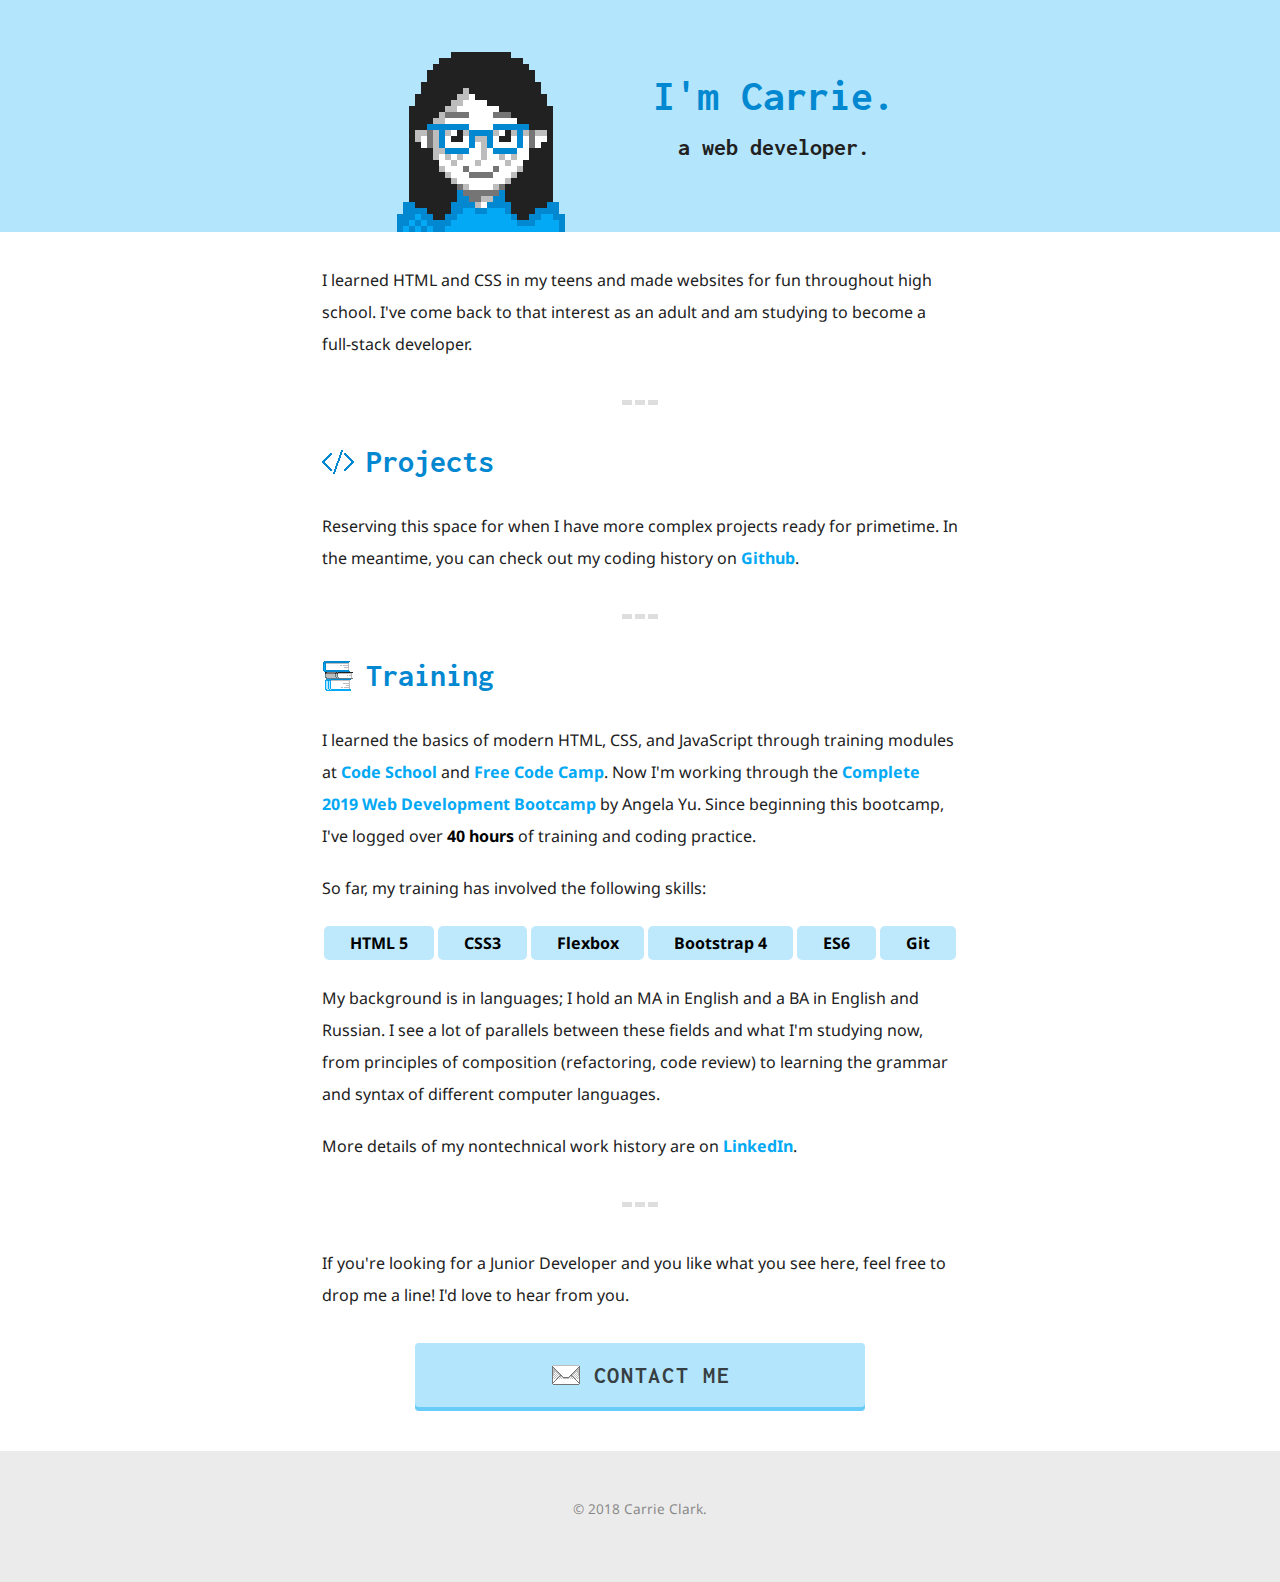
<file: index.html>
<!DOCTYPE <!DOCTYPE html>
<html>
<head>
    <meta charset="utf-8" />
    <!-- <meta http-equiv="X-UA-Compatible" content="IE=edge"> -->
    <title>Carrie Clark</title>
    <meta name="description" content="Carrie Clark's web development portfolio.">
    <meta name="viewport" content="width=device-width, initial-scale=1">
    <link rel="icon" href="favicon.ico">
    <link href="https://fonts.googleapis.com/css?family=Inconsolata|Noto+Sans" rel="stylesheet">
    <link rel="stylesheet" type="text/css" href="css/styles.css"/>
    <link rel="stylesheet" href="https://use.fontawesome.com/releases/v5.6.3/css/all.css" integrity="sha384-UHRtZLI+pbxtHCWp1t77Bi1L4ZtiqrqD80Kn4Z8NTSRyMA2Fd33n5dQ8lWUE00s/" crossorigin="anonymous">
</head>
<body>
    <header>
        <div class="header-container layout-content-width">
            <img src="images/CC-profile-192.png" alt="Profile image" class="profile-pic">
            <div class="header-text">
                <h1 class="mb-1">I'm Carrie.</h1>
                <h3>a web developer.</h3>
            </div>
        </div>
    </header>
    <main>
        <div class="main-container layout-content-width pad-1">
            <p>
                I learned HTML and CSS in my teens and made websites for fun throughout high school. 
                I've come back to that interest as an adult and am studying to become a full-stack developer.
            </p>
            <hr class="mt-4 mb-4">
            
            <div class="main-container__subheading mt-3 mb-3">
                <img src="images/icon-brackets-32.png" alt="angle brackets" class="main-container__subheading-icon">
                <h2>Projects</h2>                        
            </div>
            <p>
                Reserving this space for when I have more complex projects ready for primetime. 
                In the meantime, you can check out my coding history on <a href="https://github.com/Koralai">Github</a>.
            </p>
            <hr class="mt-4 mb-4">

            <div class="main-container__subheading mt-3 mb-3">
                <img src="images/icon-books-32.png" alt="books" class="main-container__subheading-icon">
                <h2>Training</h2>        
            </div>
            <p>
                I learned the basics of modern HTML, CSS, and JavaScript through training modules at 
                <a href="https://www.pluralsight.com/codeschool">Code School</a> and 
                <a href="https://www.freecodecamp.org/">Free Code Camp</a>. 
                Now I'm working through the 
                <a href="https://www.udemy.com/the-complete-web-development-bootcamp/">Complete 2019 Web Development Bootcamp</a> 
                by Angela Yu. 
                Since beginning this bootcamp, I've logged over <strong>40 hours</strong> of training and coding practice.
            </p>
            <p>
                So far, my training has involved the following skills:
            </p>
            <div class="main-container__skills-container">
                <div class="main-container__skill-item">HTML 5</div>
                <div class="main-container__skill-item">CSS3</div>
                <div class="main-container__skill-item">Flexbox</div>
                <div class="main-container__skill-item">Bootstrap 4</div>
                <div class="main-container__skill-item">ES6</div>
                <div class="main-container__skill-item">Git</div>
            </div>
            <p>
                My background is in languages; I hold an MA in English and a BA in English and Russian. 
                I see a lot of parallels between these fields and what I'm studying now, from principles of composition 
                (refactoring, code review) to learning the grammar and syntax of different computer languages. 
            </p>
            <p>
                More details of my nontechnical work history are on 
                <a href="https://www.linkedin.com/in/carolynclark88/">LinkedIn</a>.
            </p>
            <hr class="mt-4 mb-4">
            
            <p>
                If you're looking for a Junior Developer and you like what you see here, feel free to drop me a line! 
                I'd love to hear from you.
            </p>
            <div class="main-container__btn-container mt-3 mb-3">
                <a href="mailto:carolyn.anne.clark@gmail.com" class="main-container__btn pad-2">
                    <div class="main-container__btn-text-layout">
                        <img src="images/icon-contact-32.png" alt="envelope" class="main-container__subheading-icon">
                        CONTACT ME
                    </div>
                </a>
            </div>
        </div>
    </main>
    <footer class="pad-4">
        <div class="mb-1">
            <a href="https://github.com/Koralai" class="footer__social-icon">
                <i class="fab fa-github"></i>
            </a>
            <a href="https://www.linkedin.com/in/carolynclark88/" class="footer__social-icon">  
                <i class="fab fa-linkedin footer__social-icon"></i>
            </a>
        </div>
        <div class="mb-3">
            <small>© 2018 Carrie Clark.</small>
        </div>
    </footer>
</body>
</html>
</file>
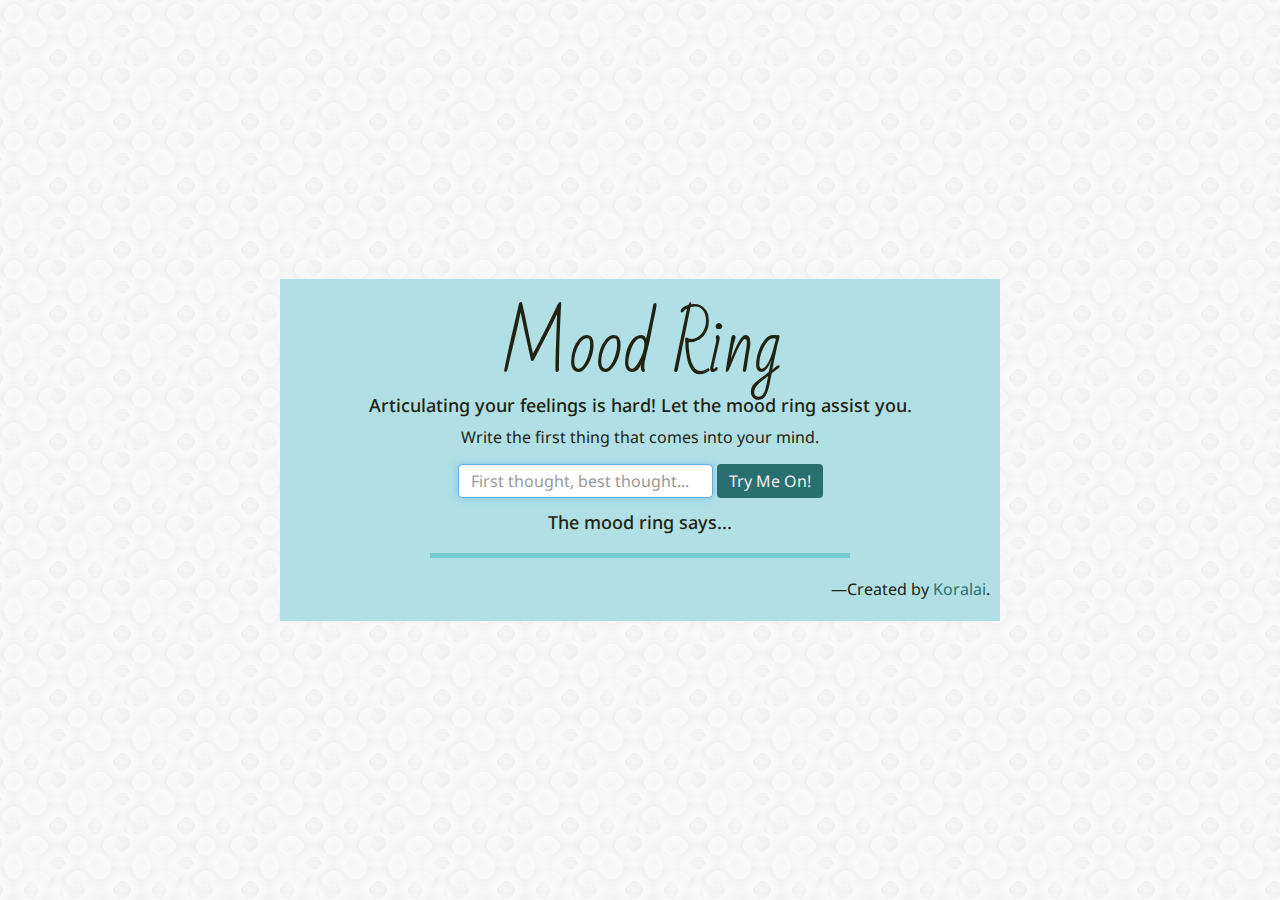
<file: moodring/index.html>
<!DOCTYPE html>
<html lang="en">

<head>

  <link data-require="bootstrap@3.3.5" data-semver="3.3.5" rel="stylesheet" href="//maxcdn.bootstrapcdn.com/bootstrap/3.3.5/css/bootstrap.min.css" />
  <link rel="stylesheet" href="style.css" />
  <link href='https://fonts.googleapis.com/css?family=Bad+Script' rel='stylesheet' type='text/css'>
  <link href='https://fonts.googleapis.com/css?family=Noto+Sans:400,700,400italic' rel='stylesheet' type='text/css'>
  <link rel="stylesheet" href="https://maxcdn.bootstrapcdn.com/font-awesome/4.4.0/css/font-awesome.min.css">

  <script data-require="bootstrap@3.3.5" data-semver="3.3.5" src="//maxcdn.bootstrapcdn.com/bootstrap/3.3.5/js/bootstrap.min.js"></script>
  <script data-require="angular.js@1.4.3" data-semver="1.4.3" src="https://code.angularjs.org/1.4.3/angular.js"></script>
  <script src="scripts/app.js"></script>
  <script src="scripts/text-controller.js"></script>
  <script src="scripts/ring-color-directive.js"></script>
  <script src="scripts/tell-mood-directive.js"></script>
</head>

<body ng-app="moodRing">

  <div class="block">
    <div class="centered" ng-controller="TextCtrl as text">

      <h1>
        Mood Ring
      </h1>

      <h4>Articulating your feelings is hard! Let the mood ring assist you.</h4>

      <p>Write the first thing that comes into your mind.</p>

      <form class="form-inline" ng-submit="tellMood()">
        <input type="text" ng-model="usrMsg" placeholder="First thought, best thought..." class="form-control form-custom" autofocus/>
        <button class="btn btn-large btn-ring">Try Me On!</button>
      </form>

      <h4>The mood ring says...</h4>

      <hr noshade>

      <ring-color></ring-color>
      <tell-mood-text></tell-mood-text>

      <p align="right">
        &mdash;Created by <a href="https://github.com/Koralai/Koralai.github.io" target="_blank">Koralai</a>.
      </p>
    </div>
  </div>

</body>

</html>
</file>
<file: css/styles.css>
/* Override browser defaults */

* {
    box-sizing: border-box;
    font-family: 'Noto Sans', sans-serif;
  }
  
body, h1, h2, h3 {
    margin: 0;
  }

p {
    color: #212121;
    margin: 1.25rem 0;
}

a {
    color: #03A9F4;
    font-weight: bold;
    text-decoration: none;
}

a:hover {
    color: #0288D1;
    text-decoration: underline;
}

strong {
    color: black;
    font-weight: bold;
}

/* Element selectors */

h1 {
    color: #0288D1;
    font-family: 'Inconsolata', monospace;
    font-size: 2.75rem;
}

h2 {
    color: #0288D1;
    font-family: 'Inconsolata', monospace;
    font-size: 2rem;
}

h3 {
    color: #212121;
    font-family: 'Inconsolata', monospace;
    font-size: 1.5rem;
}

header {
    background-color: #B3E5FC;
    display: flex;
    justify-content: center;
}

main {
    display: flex;
    justify-content: center;
}

main p {
    line-height: 2;
}

hr {
    border-color: rgba(189,189,189,0.5);
    border-style: dashed;
    border-width: 5px 0 0;
    width: 36px;
}

footer {    
    background-color: rgba(189,189,189,0.3);
    color: rgba(117,117,117,0.85);
    text-align: center;
}

small {
    font-size: 0.85rem;
}

/* Class selectors */

.header-container {
    display: flex;
    flex-wrap: wrap-reverse;
    justify-content: space-evenly;
}

.header-text {
    align-items: center;
    display: flex;
    flex-direction: column;
    justify-content: center;
}

.profile-pic {
    margin-top: 40px;
}

.main-container__subheading {
    align-items: center;
    display: flex;
}

.main-container__subheading-icon {
    height: 32px;
    margin-right: 12px;
}

.main-container__btn-container {
    display: flex;
    justify-content: center;
}

.main-container__btn {
    background-color: #B3E5FC;
    border-radius: 4px;
    box-shadow: 0 4px rgba(3,169,244,0.6);
    color: rgba(33,33,33,0.85);
    flex-basis: 450px;
}

.main-container__btn-text-layout {
    align-items: center;
    display: flex;
    font-family: 'Inconsolata', monospace;
    font-size: 1.5rem;
    justify-content: center;
    letter-spacing: 1.7px;
}

.main-container__btn:hover {
    background-color: rgba(179,229,252,0.85);
    box-shadow: 0 4px rgba(3,169,244,0.6);
    text-decoration: none;
}

.main-container__skills-container {
    display: flex;
    flex-wrap: wrap;
}

.main-container__skill-item {
    background-color: rgba(179,229,252,0.85);
    border-radius: 5px;
    flex-grow: 1;
    font-weight: bold;
    margin: 2px;
    padding: 6px 24px;
    text-align: center;
}

.footer__social-icon, .footer__social-icon:hover {
    color: rgba(117,117,117,0.85);
    font-size: 1.5rem;
    font-weight: normal;
    margin: 0 4px;
    text-decoration: none;
}

.footer__social-icon:hover {
    color: #03A9F4;
}

/* Utility classes */

.layout-content-width {
    flex-basis: 660px;
}

.mt-1 {
    margin-top: 16px;
}

.mt-2 {
    margin-top: 24px;
}

.mt-3 {
    margin-top: 32px;
}

.mt-4 {
    margin-top: 40px;
}

.mt-5 {
    margin-top: 48px;
}

.mb-1 {
    margin-bottom: 16px;
}

.mb-2 {
    margin-bottom: 24px;
}

.mb-3 {
    margin-bottom: 32px;
}

.mb-4 {
    margin-bottom: 40px;
}

.mb-5 {
    margin-bottom: 48px;
}

.pad-1 {
    padding: 12px;
}

.pad-2 {
    padding: 16px;
}

.pad-3 {
    padding: 24px;
}

.pad-4 {
    padding: 32px;
}

.pad-5 {
    padding: 40px;
}

/* Responsive design */

@media (max-width: 433px) {
  h1 {
      margin-top: 48px;
  }
  .profile-pic {
      margin-top: 16px;
  }
  .main-container__subheading {
      justify-content: center;
  }
}
</file>
<file: moodring/style.css>
/*Background tile from subtlepatterns.com*/

body {
  background: #fff url('confectionary.png') repeat;
  font-family: 'Noto Sans', sans-serif;
}

p {
  font-size: 16px;
}

h1 {
  font-family: 'Bad Script', cursive;
  font-size: 70px;
}

hr {
  background: #77C9D4;
  border: 0;
  height: 5px;
  width: 60%;
}

/* This parent can be any width and height */
.block {
  text-align: center;
  height: 100vh;

  /* May want to do this if there is risk the container may be narrower than the element inside */
  /*white-space: nowrap;*/
}

/* The ghost, nudged to maintain perfect centering */
.block:before {
  content: '';
  display: inline-block;
  height: 100%;
  vertical-align: middle;
  margin-right: -0.25em; /* Adjusts for spacing */
}

/* The element to be centered, can also be of any width and height */
.centered {
  display: inline-block;
  vertical-align: middle;
  width: 80vmin;
  background: #B0E0E6;
  padding: 10px;
  color: #221;
}

.centered a {
  color: #2A6F6F;
}

.centered a:hover, .centered a:active {
  background: #8BD1DA;
  text-decoration: none;
}

.centered .lead {
  color: #006666;
}

.btn-ring {
  margin-top: 5px;
  margin-bottom: 5px;
  background: #2A6F6F;
  color: #eee;
  font-size: 16px;
  border: 0;
}

.btn-ring:hover, btn-ring:active {
  background: #389494;
  color: #eee;
}

.form-custom {
  color: #555;
  font-size: 16px;
}

.fa.fa-diamond.ring-gem {
  font-size: 50px;
}
</file>
